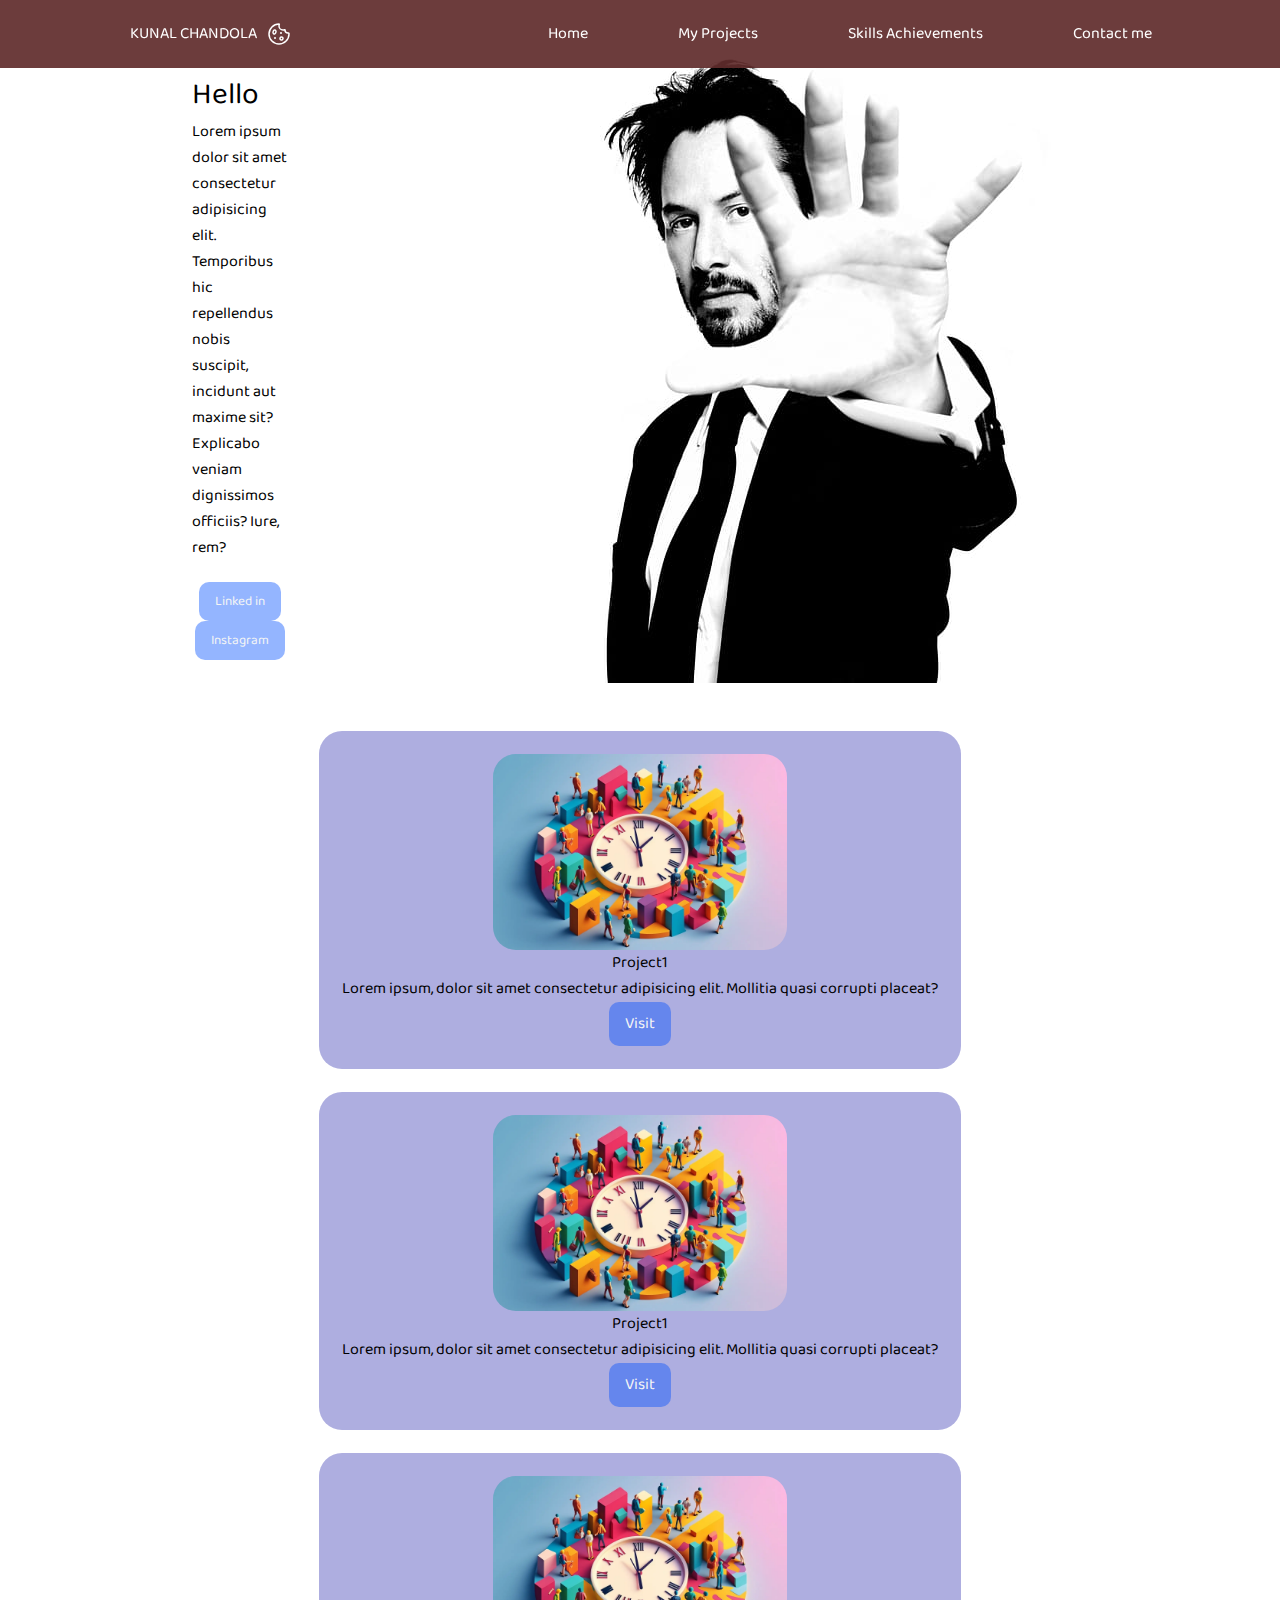
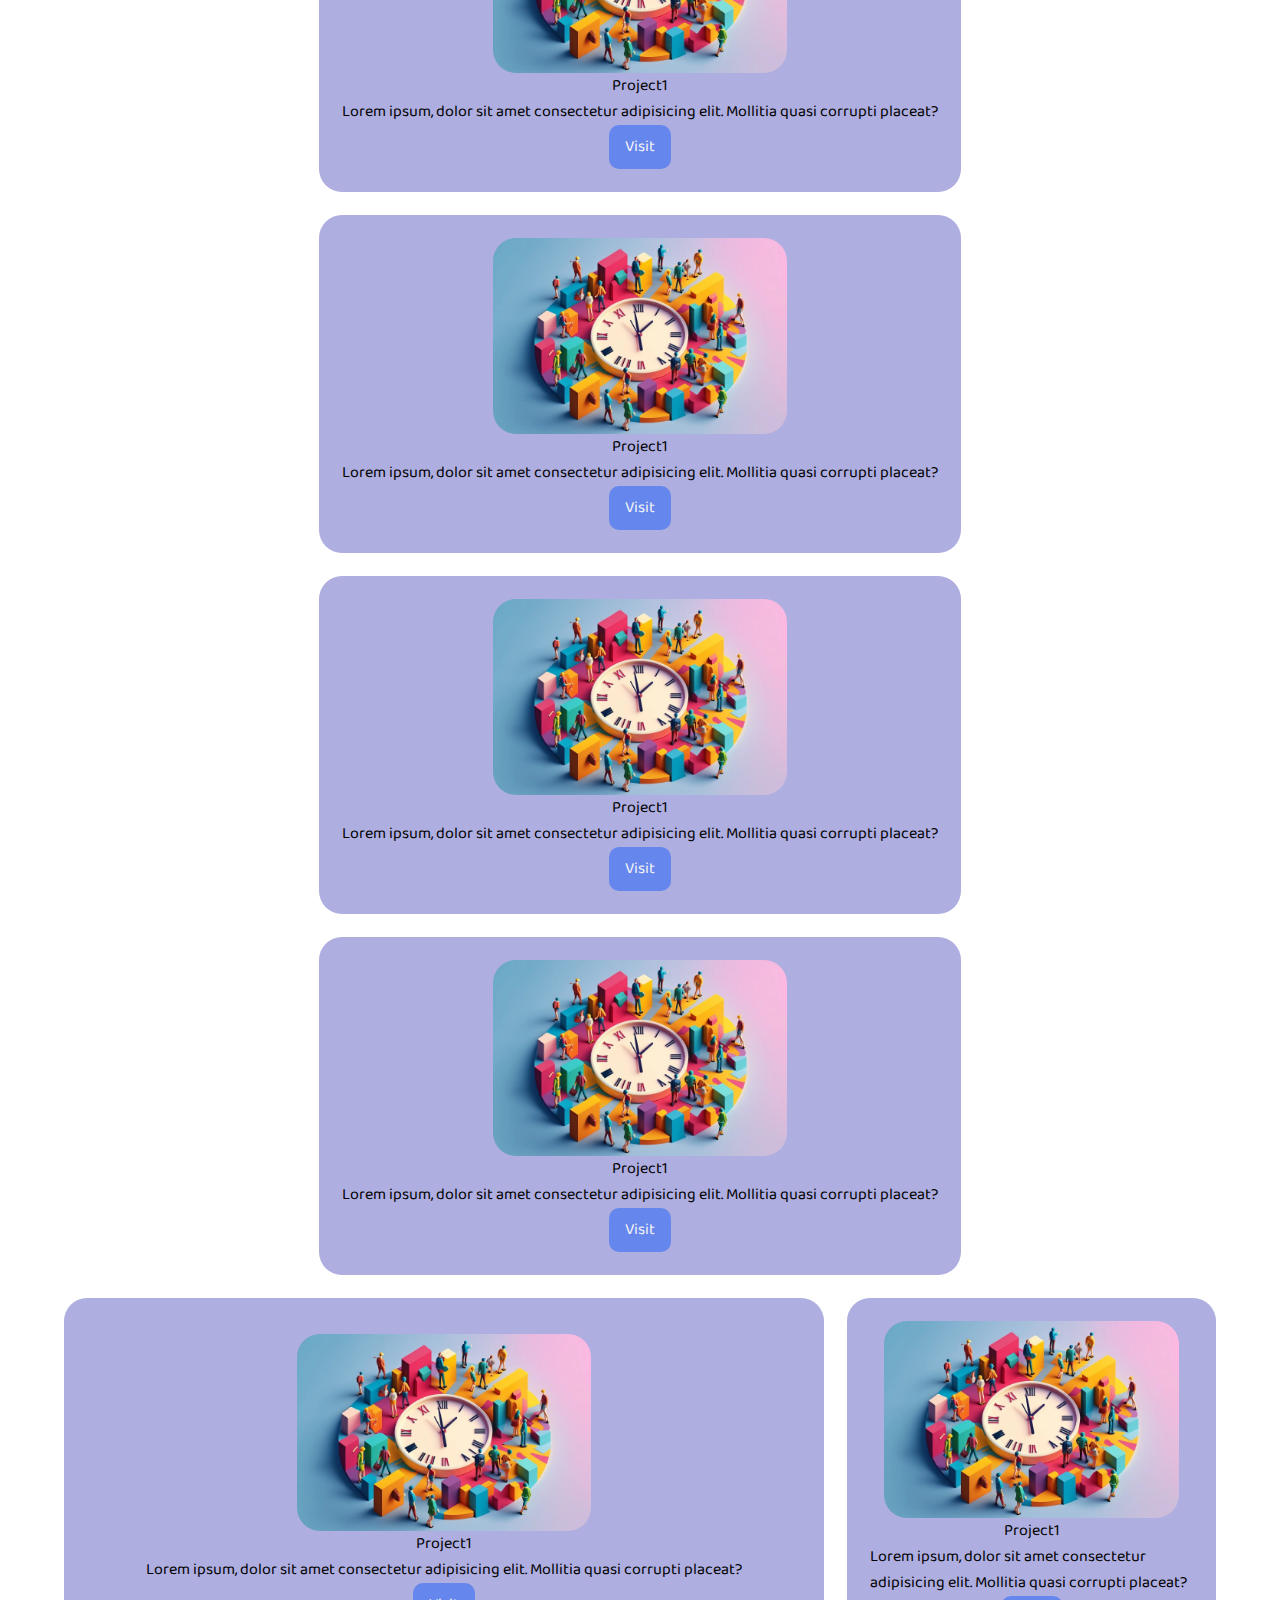
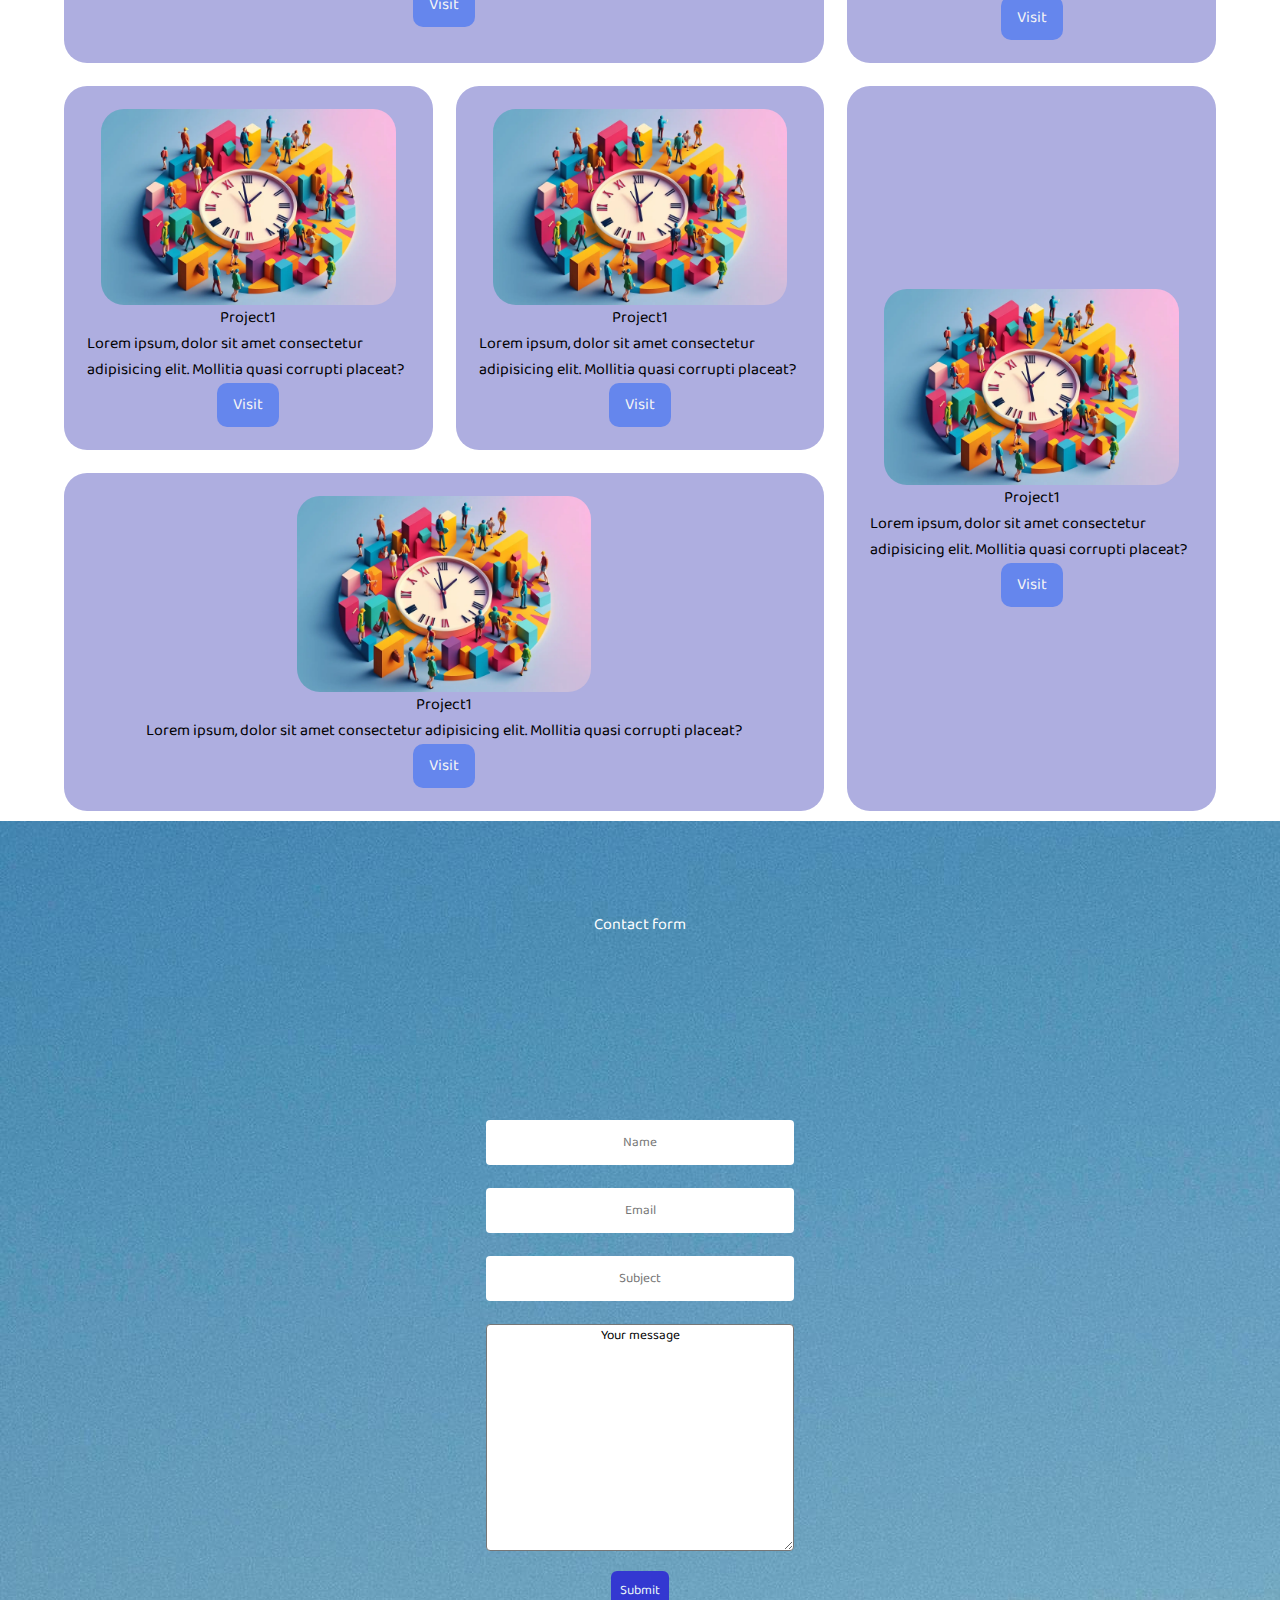
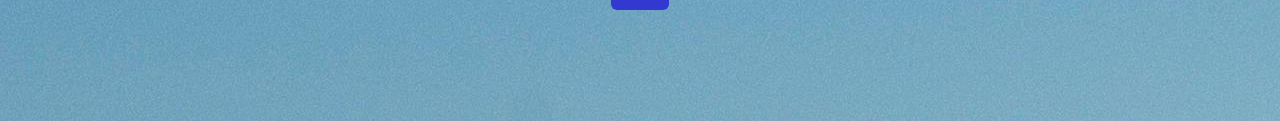
<file: index.html>
<!DOCTYPE html>
<html lang="en" style="scroll-behavior: smooth;">
<head>
    <meta charset="UTF-8">
    <meta name="viewport" content="width=device-width, initial-scale=1.0">
    <title>Document</title>
    <link rel="stylesheet" href="./style.css">
    <link rel="preconnect" href="https://fonts.googleapis.com">
<link rel="preconnect" href="https://fonts.gstatic.com" crossorigin>
<link href="https://fonts.googleapis.com/css2?family=Baloo+Bhai+2:wght@400..800&display=swap" rel="stylesheet">
</head>
<body>
    <script>
        function markVisited(link){
            link.textContent="Visited";
        }

    </script>
    <header>
        <nav>
            <span class="logo">KUNAL CHANDOLA<svg xmlns="http://www.w3.org/2000/svg" viewBox="0 0 24 24" width="24" height="24" color="#ffffff" fill="none">
                <path d="M14.0078 11L13.9988 11" stroke="currentColor" stroke-width="2" stroke-linecap="round" stroke-linejoin="round" />
                <path d="M8.00781 16L7.99883 16" stroke="currentColor" stroke-width="2" stroke-linecap="round" stroke-linejoin="round" />
                <path d="M6.24887 9.30307C5.79205 10.3381 5.98187 11.4892 6.67285 11.8741C7.36383 12.259 8.29431 11.7319 8.75113 10.6969C9.20795 9.66191 9.01813 8.51084 8.32715 8.12594C7.63617 7.74103 6.70569 8.26805 6.24887 9.30307Z" stroke="currentColor" stroke-width="1.5" />
                <path d="M13.1766 15.8719C12.787 16.624 13.0636 17.5149 13.7945 17.8618C14.5254 18.2087 15.4338 17.8802 15.8234 17.1281C16.213 16.376 15.9364 15.4851 15.2055 15.1382C14.4746 14.7913 13.5662 15.1198 13.1766 15.8719Z" stroke="currentColor" stroke-width="1.5" />
                <path d="M12 22C6.47715 22 2 17.5228 2 12C2 6.47715 6.47715 2 12 2C12.2417 2 12.3874 2.26355 12.2959 2.48729C12.1052 2.95395 12 3.4647 12 4C12 6.20914 13.7909 8 16 8C16.5478 8 17.0699 7.88988 17.5453 7.69056C17.7487 7.60533 18 7.77954 18 8C18 9.65685 19.3431 11 21 11C21.1138 11 21.2261 10.9937 21.3365 10.9813C21.6512 10.9462 21.9691 11.1463 21.9858 11.4625C21.9952 11.6405 22 11.8197 22 12C22 17.5228 17.5228 22 12 22Z" stroke="currentColor" stroke-width="1.5" stroke-linejoin="round" />
            </svg></span>
            <ul>
                <a  href="#home">Home</a>
                <a href="#myProjects">My Projects</a>
                <a href="#skillsAchievements">Skills Achievements</a>
                <a href="#contactMe">Contact me</a>
            </ul>
        </nav>
    </header>
    
    <section class="home" id="home">
            <intro>
                <span>Hello</span>
                <p>Lorem ipsum dolor sit amet consectetur adipisicing elit. Temporibus hic repellendus nobis suscipit, incidunt aut maxime sit? Explicabo veniam dignissimos officiis? Iure, rem?</p>
                <span class="butintro"><button  class="btn">Linked in</button>
                    <button  class="btn ">Instagram</button></span>
            </intro>
            <span><img src="./HD-wallpaper-keanu-reeves-actor-black-hand-man-neo-white.jpg" alt=""></span>


    </section>
    <section class="Project" id="myProjects">
        <div class="element">
            <img src="./642b7ab9ab59d4bf26e05a52_Gantt Chart Online Software Clock 3.webp" alt="">
            <div>Project1</div>
            <p>Lorem ipsum, dolor sit amet consectetur adipisicing elit. Mollitia quasi corrupti placeat?</p>
            <a class="btn" onclick="markVisited(this)">Visit</a>
        </div>
        <div class="element">
            <img src="./642b7ab9ab59d4bf26e05a52_Gantt Chart Online Software Clock 3.webp" alt="">
            <div>Project1</div>
            <p>Lorem ipsum, dolor sit amet consectetur adipisicing elit. Mollitia quasi corrupti placeat?</p>
            <a class="btn"  onclick="markVisited(this)"">Visit</a>
        </div>
        <div class="element">
            <img src="./642b7ab9ab59d4bf26e05a52_Gantt Chart Online Software Clock 3.webp" alt="">
            <div>Project1</div>
            <p>Lorem ipsum, dolor sit amet consectetur adipisicing elit. Mollitia quasi corrupti placeat?</p>
            <a class="btn" onclick="markVisited(this)"">Visit</a>
        </div>
        <div class="element">
            <img src="./642b7ab9ab59d4bf26e05a52_Gantt Chart Online Software Clock 3.webp" alt="">
            <div>Project1</div>
            <p>Lorem ipsum, dolor sit amet consectetur adipisicing elit. Mollitia quasi corrupti placeat?</p>
            <a class="btn" onclick="markVisited(this)"">Visit</a>
        </div>
        <div class="element">
            <img src="./642b7ab9ab59d4bf26e05a52_Gantt Chart Online Software Clock 3.webp" alt="">
            <div>Project1</div>
            <p>Lorem ipsum, dolor sit amet consectetur adipisicing elit. Mollitia quasi corrupti placeat?</p>
            <a class="btn" onclick="markVisited(this)"">Visit</a>
        </div>
        <div class="element">
            <img src="./642b7ab9ab59d4bf26e05a52_Gantt Chart Online Software Clock 3.webp" alt="">
            <div>Project1</div>
            <p>Lorem ipsum, dolor sit amet consectetur adipisicing elit. Mollitia quasi corrupti placeat?</p>
            <a class="btn" onclick="markVisited(this)"">Visit</a>
        </div>
        
        

    </section>
    <section class="skill" id="skillsAchievements">
        <div class="skill1 element">
            <img src="./642b7ab9ab59d4bf26e05a52_Gantt Chart Online Software Clock 3.webp" alt="">
            <div>Project1</div>
            <p>Lorem ipsum, dolor sit amet consectetur adipisicing elit. Mollitia quasi corrupti placeat?</p>
            <a class="btn" onclick="markVisited(this)"">Visit</a>
        </div>
        <div class="skill2 element">
            <img src="./642b7ab9ab59d4bf26e05a52_Gantt Chart Online Software Clock 3.webp" alt="">
            <div>Project1</div>
            <p>Lorem ipsum, dolor sit amet consectetur adipisicing elit. Mollitia quasi corrupti placeat?</p>
            <a class="btn" onclick="markVisited(this)"">Visit</a>
        </div>
        <div class="skill3 element">
            <img src="./642b7ab9ab59d4bf26e05a52_Gantt Chart Online Software Clock 3.webp" alt="">
            <div>Project1</div>
            <p>Lorem ipsum, dolor sit amet consectetur adipisicing elit. Mollitia quasi corrupti placeat?</p>
            <a class="btn" onclick="markVisited(this)"">Visit</a>
        </div>
        <div class="skill4 element">
            <img src="./642b7ab9ab59d4bf26e05a52_Gantt Chart Online Software Clock 3.webp" alt="">
            <div>Project1</div>
            <p>Lorem ipsum, dolor sit amet consectetur adipisicing elit. Mollitia quasi corrupti placeat?</p>
            <a class="btn" onclick="markVisited(this)"">Visit</a>
        </div>
        <div class="skill5 element">
            <img src="./642b7ab9ab59d4bf26e05a52_Gantt Chart Online Software Clock 3.webp" alt="">
            <div>Project1</div>
            <p>Lorem ipsum, dolor sit amet consectetur adipisicing elit. Mollitia quasi corrupti placeat?</p>
            <a class="btn" onclick="markVisited(this)"">Visit</a>
        </div>
        <div class="skill6 element">
            <img src="./642b7ab9ab59d4bf26e05a52_Gantt Chart Online Software Clock 3.webp" alt="">
            <div>Project1</div>
            <p>Lorem ipsum, dolor sit amet consectetur adipisicing elit. Mollitia quasi corrupti placeat?</p>
            <a class="btn" onclick="markVisited(this)"">Visit</a>
        </div>

    </section>
    <footer id="contactMe">
        <div style="color: white;">Contact form</div>
        <div class="feedback">
            <input class="block" placeholder="Name">
            <input class="block" placeholder="Email">
            <input class="block" placeholder="Subject">
            <textarea width = 100px>Your message</textarea>
            <button class="submit">Submit</button>

        </div>

    </footer>

</body>
</html>
</file>
<file: style.css>
*{
    margin: 0px;
    padding: 0px;
    font-family: 'Baloo Bhai 2';
}
nav{
    background-color: rgb(95 43 43 / 92%);
    width: 100vw;
    display: flex;
    justify-content: space-around;
    align-items: center;
    position: fixed;
    top: 0px;
    padding: 16px;
    
    
}
nav ul{
    
    display: flex;
    list-style: none;
    gap:30px;
}
.home{
    display:flex;
    justify-content: center;
    align-items: center;
    max-width: 70vw;
    margin:3vw auto;
}
intro{
    display:flex;
    flex-direction: column;
}
intro span:nth-child(1){
    font-size: 30px;
}
intro p{
    margin-bottom:21px
}
.btn{
    border:none;
    background-color: #004fff6b;
    color: whitesmoke;
    border-radius: 10px;
    padding: 9px 16px;
}

.btn:hover{
    cursor: pointer;
    background-color: rgba(42, 52, 165, 0.827);
   border-radius: 10px;
    
    
}


.butintro{
   text-align: center;

} 
.element{
    display: flex;
    flex-direction: column;
    justify-content: center;
    align-items: center;
    /* max-width: 23vw; */
    
    background-color: #aeaee0;
    padding:23px;
    border-radius:23px;
}
.element img{
    width: 23vw;
    border-radius: 23px;
}
.Project{

    display: flex;
    justify-content: space-around;
    align-items: center;
    flex-wrap: wrap;
    row-gap: 23px;
    margin:23px;

}
.skill{
    display: grid;
    max-width: 90vw;
    margin: auto;
    margin-bottom: 10px;
    grid-template-areas:"a a b"
                        "c d e"
                        "f f e";
    gap:23px;                   
}
.skill1{
   grid-area: a;
}
.skill2{
   grid-area: b;
}
.skill3{
   grid-area: c;
}
.skill4{
   grid-area: d;
}
.skill5{
   grid-area: e;
}
.skill6{
   grid-area: f;
}
footer{
    background-image:url("./pexels-bri-schneiter-28802-346529.jpg");
    height:100vh;
    width:100vw;
    object-fit: contain;
    display:flex;
    flex-direction: column;
    justify-content: space-around;
    align-items: center;

}
.feedback{
    display: flex;
    flex-direction: column;
}
a{
    color:white;
    text-decoration: none;
    padding: 5px 30px;
    
}
a:hover{
    background-color: rgb(107, 90, 90);
    color:white; 
    
}
.element:hover{
    background-color: #aeaee0b4;
   
}
.block{
    height: 5vh;
    width: 24vw;
    margin-bottom: 23px;
    border: none;
    border-radius: 4px;
    text-align: center;

}
.feedback textarea{
    height: 25vh;
    border-radius: 4px;
    text-align: center;
}
.submit{
    border: none;
    border-radius: 6px;
    width: fit-content;
    align-self: center;
    padding: 9px;
    margin: 20px;
    background-color: #3235d2f7;
    color: #ebf9f9;
}
.logo{
    color: white;
}
nav span:nth-child(1){
    display: flex;
    justify-content: center;
    align-items: center;
    gap:10px;
}
</file>
